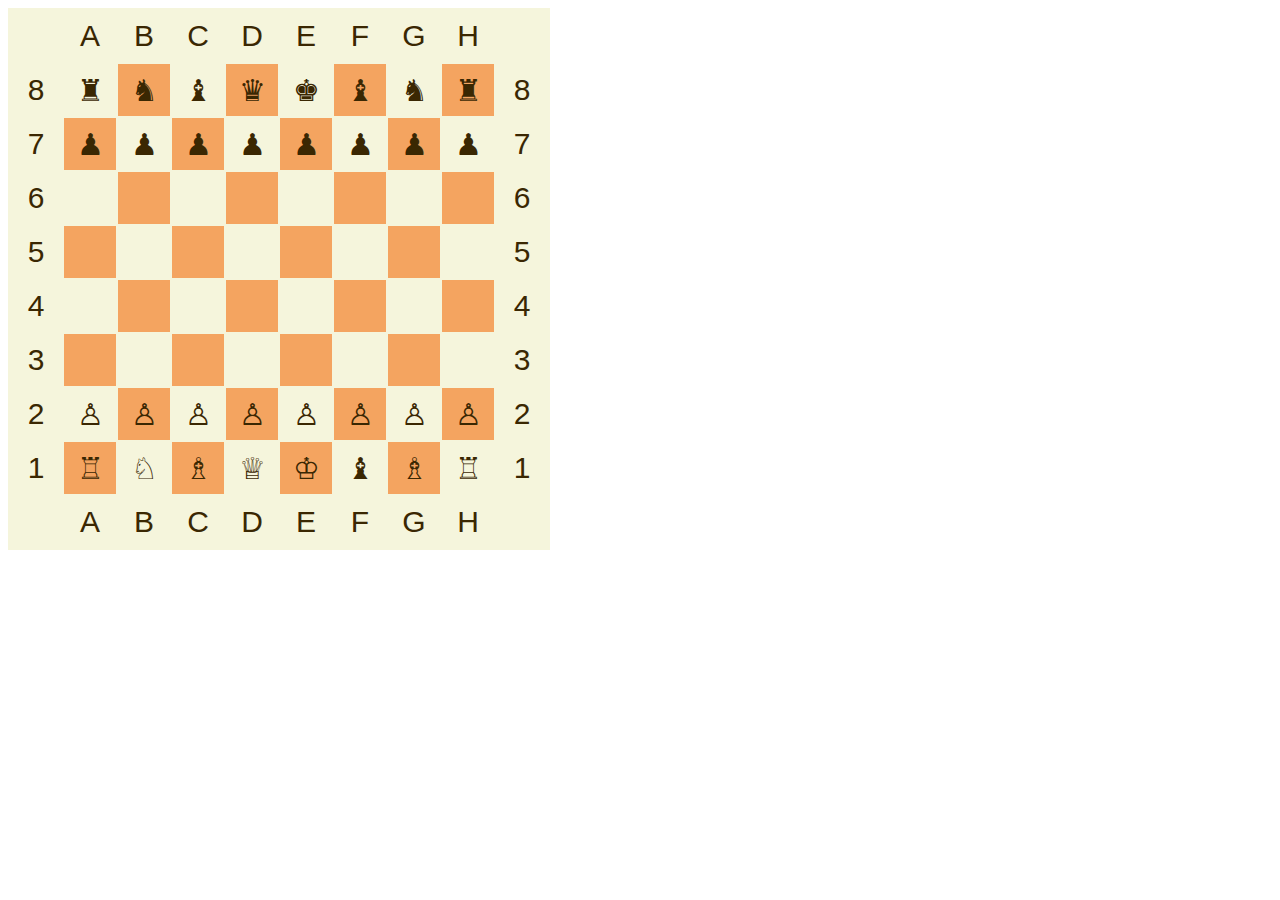
<file: index5.html>
<!DOCTYPE html>
<html lang="en">

<head>
    <meta charset="UTF-8">
    <meta name="viewport" content="width=device-width, initial-scale=1.0">
    <meta http-equiv="X-UA-Compatible" content="ie=edge">
    <title>Document</title>
    <link rel="stylesheet" href="style.css">
</head>

<body>
    <script>
        function chessboard1() {
            var newTable = document.createElement('table'),
                lets = ['', 'A', 'B', 'C', 'D', 'E', 'F', 'G', 'H', ''],
                blackFigs1 = ['8', '&#9820;', '&#9822;', '&#9821;', '&#9819;', '&#9818;', '&#9821;', '&#9822;',
                    '&#9820;', '8'
                ],
                whiteFigs1 = ['1', '&#9814;', '&#9816;', '&#9815;', '&#9813;', '&#9812;', '&#9821;', '&#9815;',
                    '&#9814;', '1'
                ],
                blackFigs2 = ['7', '&#9823;', '&#9823;', '&#9823;', '&#9823;', '&#9823;', '&#9823;', '&#9823;',
                    '&#9823;', '7'
                ],
                whiteFigs2 = ['2', '&#9817;', '&#9817;', '&#9817;', '&#9817;', '&#9817;', '&#9817;', '&#9817;',
                    '&#9817;', '2'
                ];
            for (var i = 0, a = 9; i < 10, a >= 0; i++, a--) {
                var newTr = newTable.insertRow(i);
                for (var j = 0; j < 10; j++) {
                    var newTd = newTr.insertCell(j);
                    switch (i) {
                        case 0:
                            newTd.innerText = lets[j];
                            break;
                        case 1:
                            newTd.innerHTML = blackFigs1[j];
                            break;
                        case 2:
                            newTd.innerHTML = blackFigs2[j];
                            break;
                        case 7:
                            newTd.innerHTML = whiteFigs2[j];
                            break;
                        case 8:
                            newTd.innerHTML = whiteFigs1[j];
                            break;
                        case 9:
                            newTd.innerText = lets[j];
                            break;
                        default:
                            if (j === 0 || j === 9) {
                                newTd.innerHTML = a;
                            }
                            break;
                    }
                }
            }
            var elem = document.getElementsByClassName('task511');
            document.body.appendChild(newTable);
        };
        chessboard1();
    </script>
</body>

</html>
</file>
<file: style.css>
table {
    font-family: Impact, sans-serif;
    font-size: 30px;
    background-color: beige;
    color: #3a2702;
}

td {
    height: 50px;
    width: 50px;
    text-align: center;
    vertical-align: middle;
}

tr:nth-child(even) td:nth-child(odd) {
    background-color: sandybrown;
}

tr:nth-child(odd) td:nth-child(even) {
    background-color: sandybrown;
}

tr:last-child td:nth-child(odd),
tr:first-child td:nth-child(even) {
    background-color: beige;
}

tr:nth-child(even) td:first-child {
    background-color: beige;
}

tr:nth-child(odd) td:last-child {
    background-color: beige;
}
</file>
